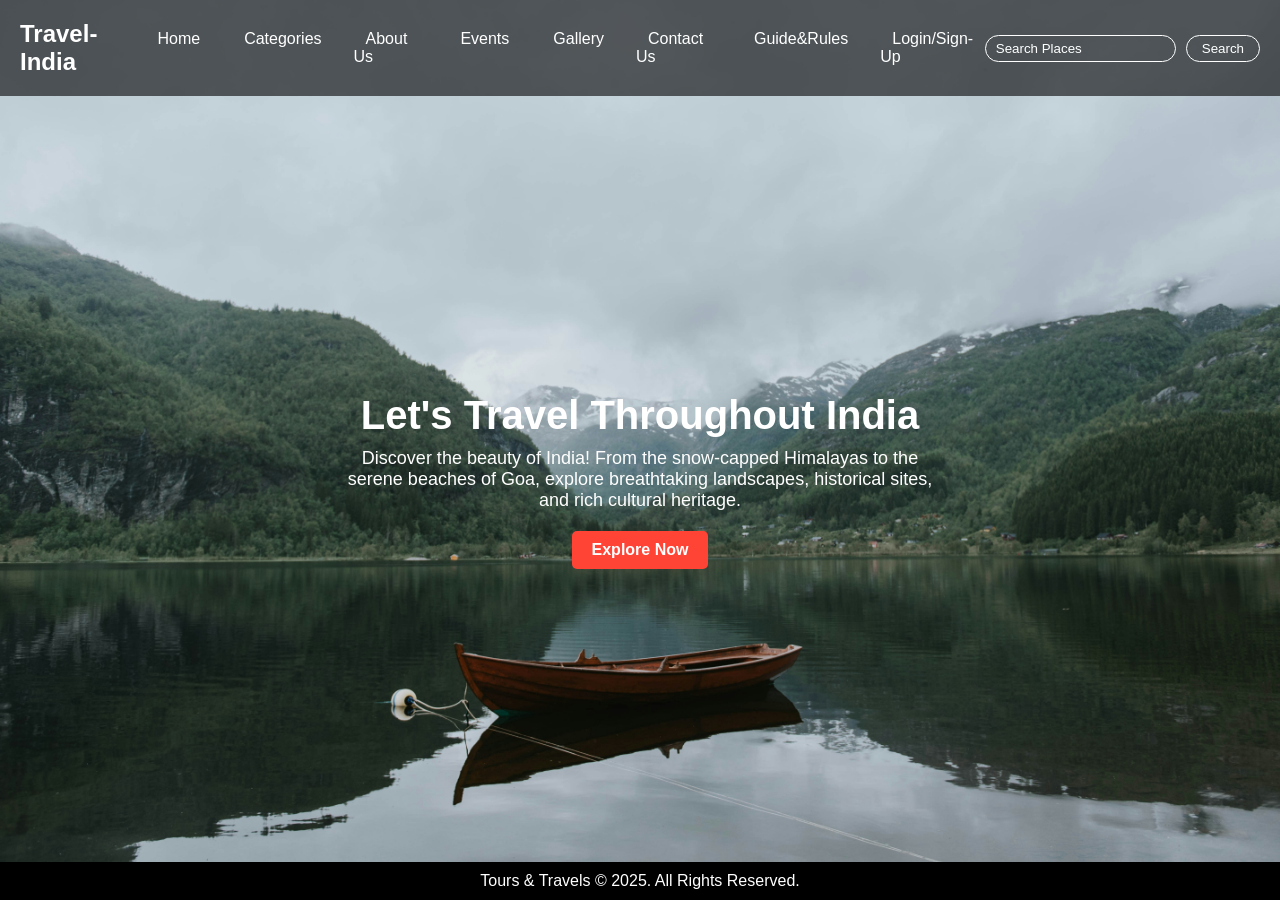
<file: index.html>
<!DOCTYPE html>
<html lang="en">

<head>
    <meta charset="UTF-8">
    <meta name="viewport" content="width=device-width, initial-scale=1.0">
    <title>Travel India</title>
    <link rel="stylesheet" href="CSS/style.css">
</head>

<body>
    <div class="hero">
        <header class="header">
            <nav>
                <h2 class="logo">Travel-India</h2>
                <ul>
                    <li><a href="index.html">Home</a></li>
                    <li><a href="cat.html">Categories</a></li>
                    <li><a href="about.html">About Us</a></li>
                    <li><a href="event.html">Events</a></li>
                    <li><a href="gallery.html">Gallery</a></li>
                    <li><a href="contact.html">Contact Us</a></li>
                    <li><a href="guide.html">Guide&Rules</a></li>
                    <li><a href="login.html">Login/Sign-Up</a></li>
                </ul>
                <form class="search-bar">
                    <input type="text" placeholder="Search Places">
                    <button type="submit">Search</button>
                </form>
            </nav>
        </header>

        <div class="body">
            <h1>Let's Travel Throughout India</h1>
            <p>
                Discover the beauty of India! From the snow-capped Himalayas to the serene beaches of Goa,
                explore breathtaking landscapes, historical sites, and rich cultural heritage.
            </p>
            <a href="cat.html" class="btn">Explore Now</a>
        </div>

        <footer class="footer">
            Tours & Travels &copy; 2025. All Rights Reserved.
        </footer>
    </div>
</body>

</html>
</file>
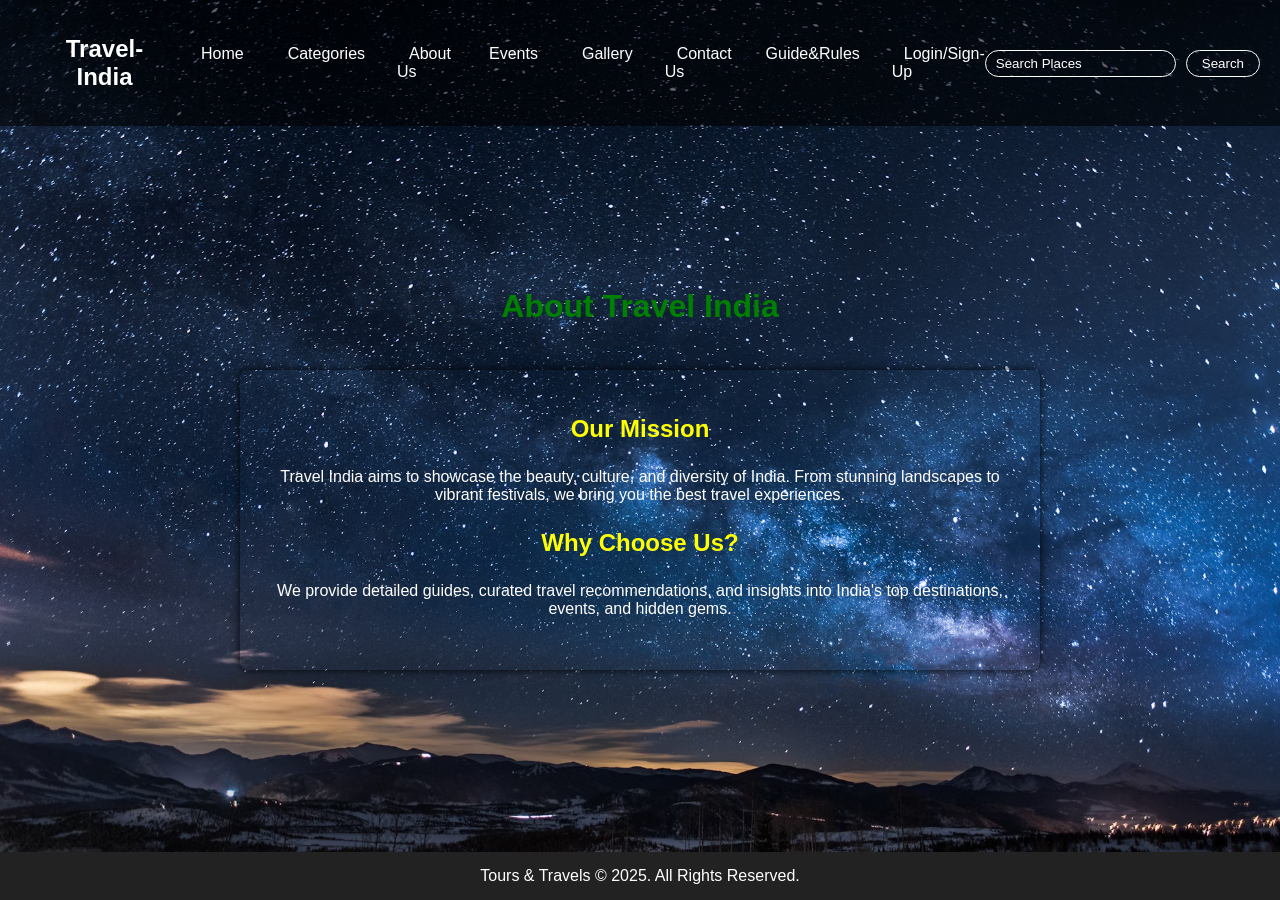
<file: about.html>
<!DOCTYPE html>
<html lang="en">

<head>
    <meta charset="UTF-8">
    <meta name="viewport" content="width=device-width, initial-scale=1.0">
    <title>About Travel-India</title>
    <link rel="stylesheet" href="CSS/about.css">
</head>

<body>
    <div class="hero">
        <header class="header">
            <nav>
                <h2 class="logo">Travel-India</h2>
                <ul>
                    <li><a href="index.html">Home</a></li>
                    <li><a href="cat.html">Categories</a></li>
                    <li><a href="about.html">About Us</a></li>
                    <li><a href="event.html">Events</a></li>
                    <li><a href="gallery.html">Gallery</a></li>
                    <li><a href="contact.html">Contact Us</a></li>
                    <li><a href="guide.html">Guide&Rules</a></li>
                    <li><a href="login.html">Login/Sign-Up</a></li>
                </ul>
                <form class="search-bar">
                    <input type="text" placeholder="Search Places">
                    <button type="submit">Search</button>
                </form>
            </nav>
        </header>

        <div class="body">
            <header>
                <h1>About Travel India</h1>
            </header>
            <section class="about-content">
                <h2>Our Mission</h2>
                <p>Travel India aims to showcase the beauty, culture, and diversity of India. From stunning landscapes to vibrant festivals, we bring you the best travel experiences.</p>
                
                <h2>Why Choose Us?</h2>
                <p>We provide detailed guides, curated travel recommendations, and insights into India's top destinations, events, and hidden gems.</p>
            </section>
        </div>

        <footer class="footer">
            Tours & Travels &copy; 2025. All Rights Reserved.
        </footer>
    </div>
</body>

</html>
</file>
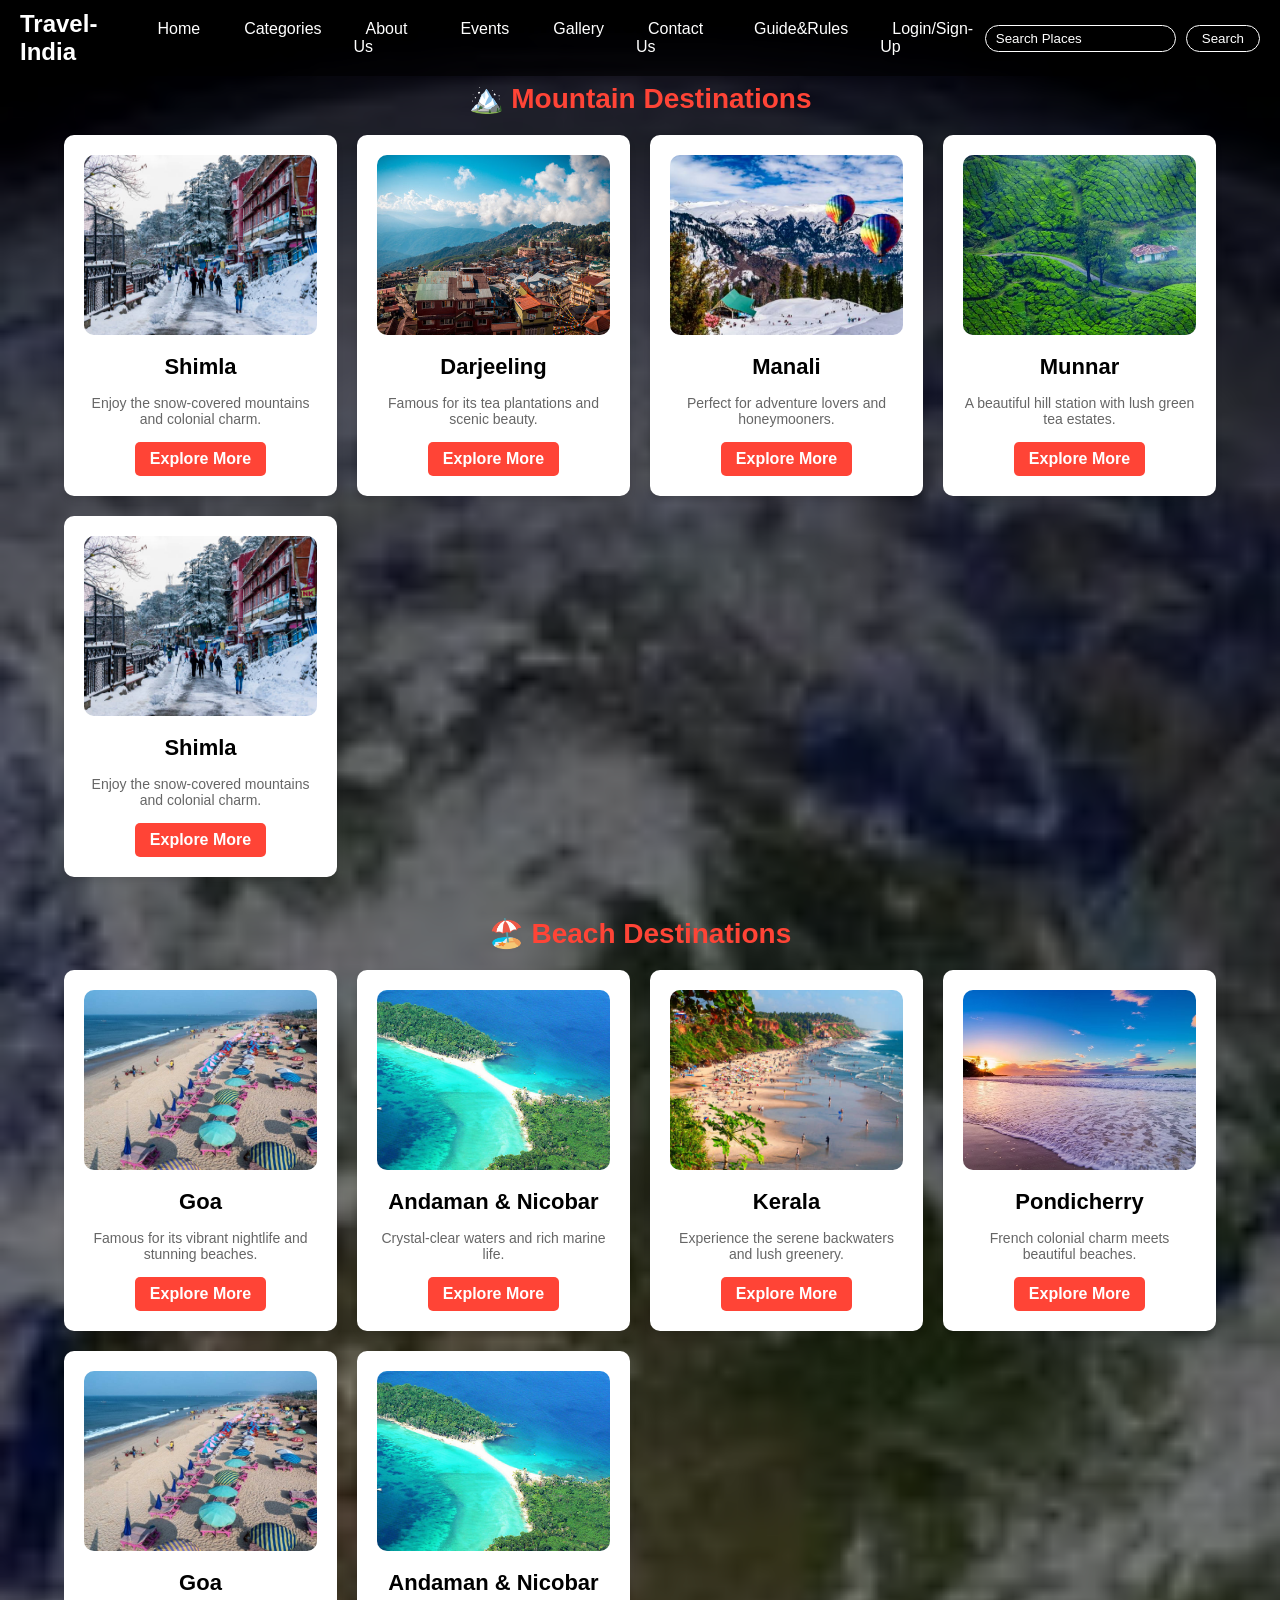
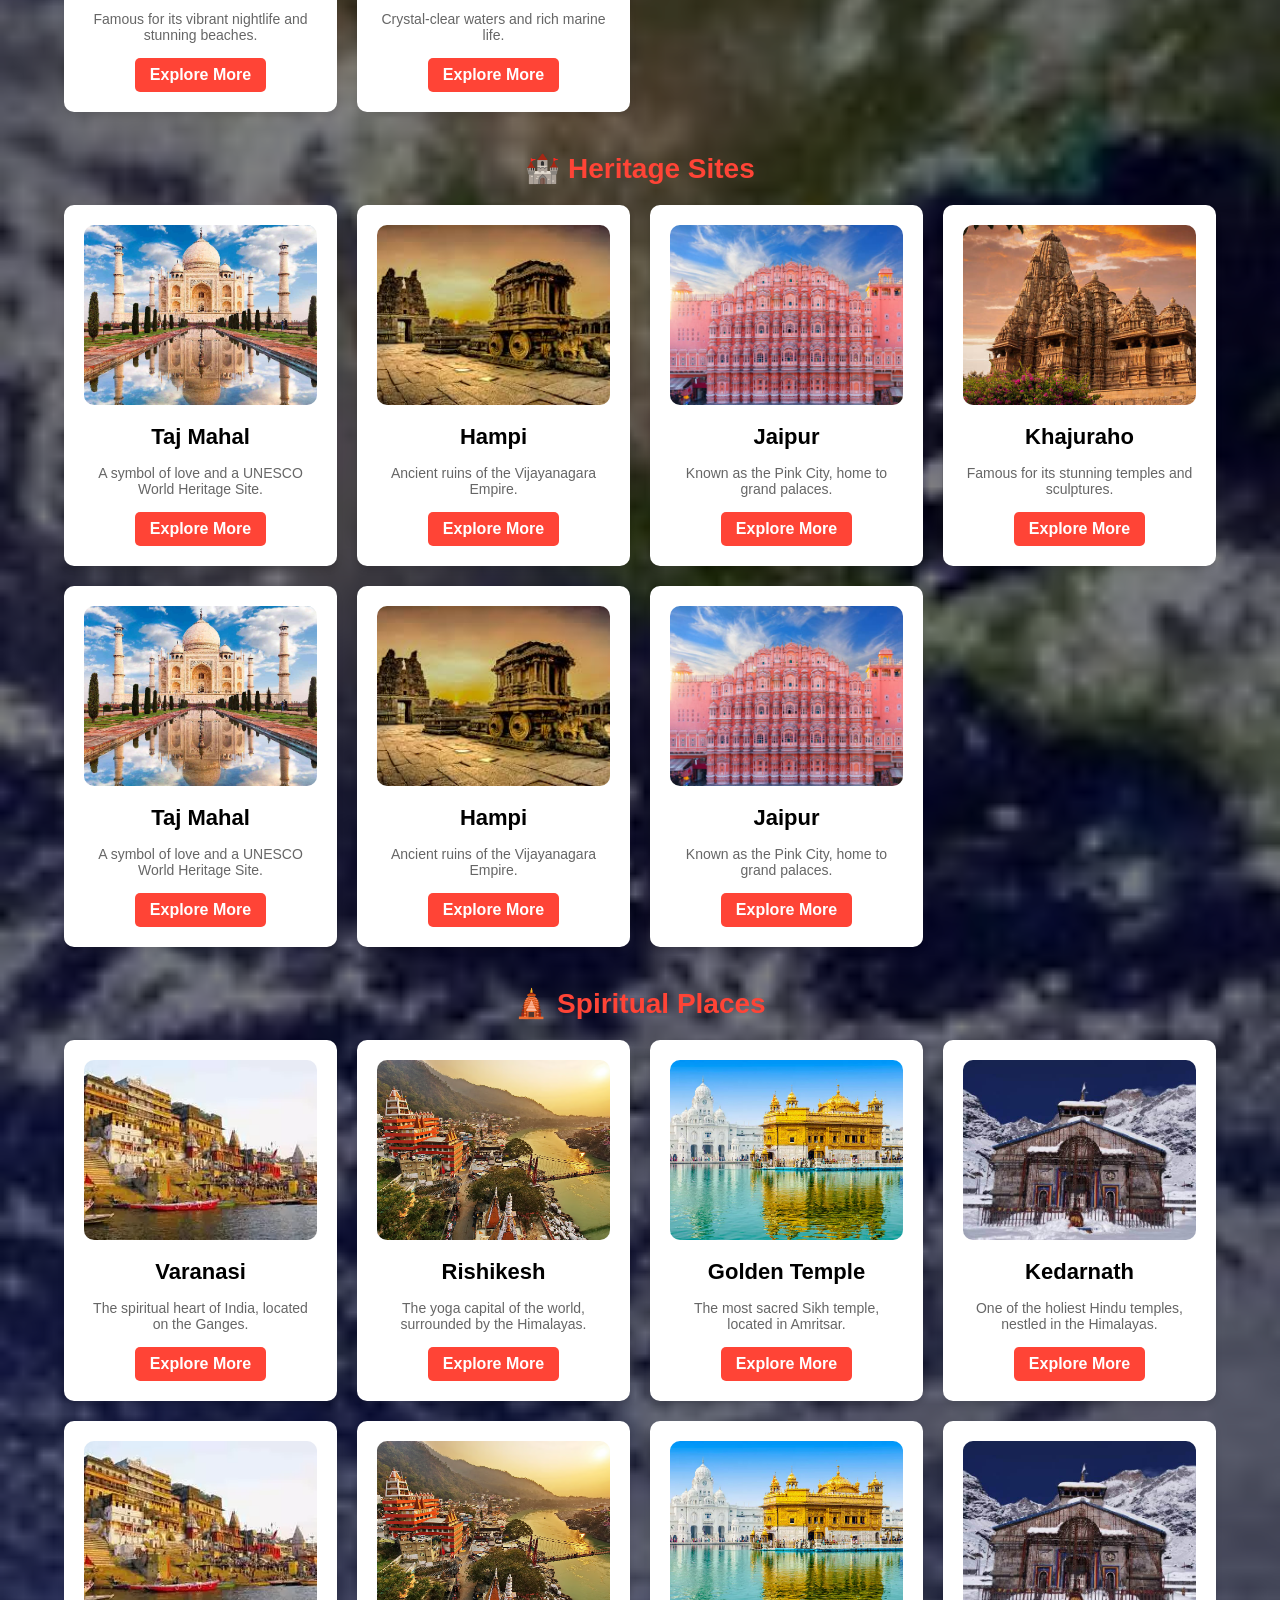
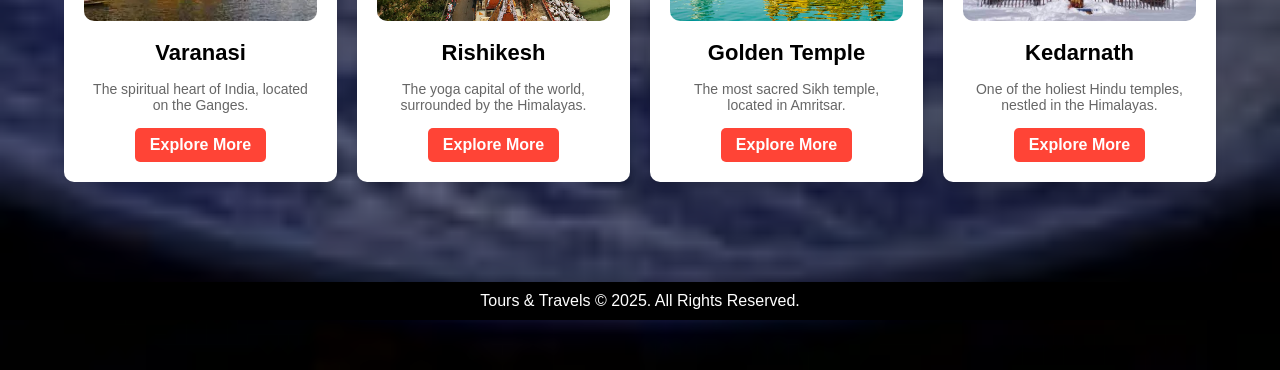
<file: cat.html>
<!DOCTYPE html>
<html lang="en">

<head>
    <meta charset="UTF-8">
    <meta name="viewport" content="width=device-width, initial-scale=1.0">
    <title>Travel India - Categories</title>
    <link rel="stylesheet" href="CSS/cat.css">
</head>

<body>
    <div class="hero">
        <header class="header">
            <nav>
                <h2 class="logo">Travel-India</h2>
                <ul>
                    <li><a href="index.html">Home</a></li>
                    <li><a href="cat.html">Categories</a></li>
                    <li><a href="about.html">About Us</a></li>
                    <li><a href="event.html">Events</a></li>
                    <li><a href="gallery.html">Gallery</a></li>
                    <li><a href="contact.html">Contact Us</a></li>
                    <li><a href="guide.html">Guide&Rules</a></li>
                    <li><a href="login.html">Login/Sign-Up</a></li>
                </ul>
                <form class="search-bar">
                    <input type="text" placeholder="Search Places">
                    <button type="submit">Search</button>
                </form>
            </nav>
        </header>

        <div class="body">
            <section class="categories">
                <h1>Explore Travel Categories in India</h1>

                <!-- Mountain Destinations -->
                <h2 class="category-title">🏔️ Mountain Destinations</h2>
                <div class="grid-container">
                    <div class="category">
                        <img src="/all/shimla.jpg" alt="Shimla">
                        <h3>Shimla</h3>
                        <p>Enjoy the snow-covered mountains and colonial charm.</p>
                        <a href="contact.html">Explore More</a>
                    </div>
                    <div class="category">
                        <img src="/all/darjeeling.jpg" alt="Darjeeling">
                        <h3>Darjeeling</h3>
                        <p>Famous for its tea plantations and scenic beauty.</p>
                        <a href="contact.html">Explore More</a>
                    </div>
                    <div class="category">
                        <img src="/all/manali.jpg" alt="Manali">
                        <h3>Manali</h3>
                        <p>Perfect for adventure lovers and honeymooners.</p>
                        <a href="contact.html">Explore More</a>
                    </div>
                    <div class="category">
                        <img src="/all/munnar.jpg" alt="Munnar">
                        <h3>Munnar</h3>
                        <p>A beautiful hill station with lush green tea estates.</p>
                        <a href="contact.html">Explore More</a>
                    </div>
              
                    <div class="category">
                        <img src="/all/shimla.jpg" alt="Shimla">
                        <h3>Shimla</h3>
                        <p>Enjoy the snow-covered mountains and colonial charm.</p>
                        <a href="contact.html">Explore More</a>
                    </div>
                </div>
                <!-- Beach Destinations -->
                <h2 class="category-title">🏖️ Beach Destinations</h2>
                <div class="grid-container">
                    <div class="category">
                        <img src="/all/goa.jpg" alt="Goa">
                        <h3>Goa</h3>
                        <p>Famous for its vibrant nightlife and stunning beaches.</p>
                        <a href="contact.html">Explore More</a>
                    </div>
                    <div class="category">
                        <img src="/all/andaman.jpg" alt="Andaman">
                        <h3>Andaman & Nicobar</h3>
                        <p>Crystal-clear waters and rich marine life.</p>
                        <a href="contact.html">Explore More</a>
                    </div>
                    <div class="category">
                        <img src="/all/kerala.jpg" alt="Kerala">
                        <h3>Kerala</h3>
                        <p>Experience the serene backwaters and lush greenery.</p>
                        <a href="contact.html">Explore More</a>
                    </div>
                    <div class="category">
                        <img src="/all/pondicherry.jpg" alt="Pondicherry">
                        <h3>Pondicherry</h3>
                        <p>French colonial charm meets beautiful beaches.</p>
                        <a href="contact.html">Explore More</a>
                    </div>
                    <div class="category">
                        <img src="/all/goa.jpg" alt="Goa">
                        <h3>Goa</h3>
                        <p>Famous for its vibrant nightlife and stunning beaches.</p>
                        <a href="contact.html">Explore More</a>
                    </div>
                    <div class="category">
                        <img src="/all/andaman.jpg" alt="Andaman">
                        <h3>Andaman & Nicobar</h3>
                        <p>Crystal-clear waters and rich marine life.</p>
                        <a href="contact.html">Explore More</a>
                    </div>
                </div>

                <!-- Heritage Sites -->
                <h2 class="category-title">🏰 Heritage Sites</h2>
                <div class="grid-container">
                    <div class="category">
                        <img src="/all/taj-mahal.jpg" alt="Taj Mahal">
                        <h3>Taj Mahal</h3>
                        <p>A symbol of love and a UNESCO World Heritage Site.</p>
                        <a href="contact.html">Explore More</a>
                    </div>
                    <div class="category">
                        <img src="/all/hampi.jpg" alt="Hampi">
                        <h3>Hampi</h3>
                        <p>Ancient ruins of the Vijayanagara Empire.</p>
                        <a href="contact.html">Explore More</a>
                    </div>
                    <div class="category">
                        <img src="/all/jaipur.jpg" alt="Jaipur">
                        <h3>Jaipur</h3>
                        <p>Known as the Pink City, home to grand palaces.</p>
                        <a href="contact.html">Explore More</a>
                    </div>
                    <div class="category">
                        <img src="/all/khajuraho.jpg" alt="Khajuraho">
                        <h3>Khajuraho</h3>
                        <p>Famous for its stunning temples and sculptures.</p>
                        <a href="contact.html">Explore More</a>
                    </div>
                    <div class="category">
                        <img src="/all/taj-mahal.jpg" alt="Taj Mahal">
                        <h3>Taj Mahal</h3>
                        <p>A symbol of love and a UNESCO World Heritage Site.</p>
                        <a href="contact.html">Explore More</a>
                    </div>
                    <div class="category">
                        <img src="/all/hampi.jpg" alt="Hampi">
                        <h3>Hampi</h3>
                        <p>Ancient ruins of the Vijayanagara Empire.</p>
                        <a href="contact.html">Explore More</a>
                    </div>
                    <div class="category">
                        <img src="/all/jaipur.jpg" alt="Jaipur">
                        <h3>Jaipur</h3>
                        <p>Known as the Pink City, home to grand palaces.</p>
                        <a href="contact.html">Explore More</a>
                    </div>
                </div>

                <!-- Spiritual Places -->
                <h2 class="category-title">🛕 Spiritual Places</h2>
                <div class="grid-container">
                    <div class="category">
                        <img src="/all/varanasi.jpg" alt="Varanasi">
                        <h3>Varanasi</h3>
                        <p>The spiritual heart of India, located on the Ganges.</p>
                        <a href="contact.html">Explore More</a>
                    </div>
                    <div class="category">
                        <img src="/all/rishikesh.jpg" alt="Rishikesh">
                        <h3>Rishikesh</h3>
                        <p>The yoga capital of the world, surrounded by the Himalayas.</p>
                        <a href="contact.html">Explore More</a>
                    </div>
                    <div class="category">
                        <img src="/all/golden-temple.jpg" alt="Golden Temple">
                        <h3>Golden Temple</h3>
                        <p>The most sacred Sikh temple, located in Amritsar.</p>
                        <a href="contact.html">Explore More</a>
                    </div>
                    <div class="category">
                        <img src="/all/kedarnath.jpg" alt="Kedarnath">
                        <h3>Kedarnath</h3>
                        <p>One of the holiest Hindu temples, nestled in the Himalayas.</p>
                        <a href="contact.html">Explore More</a>
                    </div>
                    <div class="category">
                        <img src="/all/varanasi.jpg" alt="Varanasi">
                        <h3>Varanasi</h3>
                        <p>The spiritual heart of India, located on the Ganges.</p>
                        <a href="contact.html">Explore More</a>
                    </div>
                    <div class="category">
                        <img src="/all/rishikesh.jpg" alt="Rishikesh">
                        <h3>Rishikesh</h3>
                        <p>The yoga capital of the world, surrounded by the Himalayas.</p>
                        <a href="contact.html">Explore More</a>
                    </div>
                    <div class="category">
                        <img src="/all/golden-temple.jpg" alt="Golden Temple">
                        <h3>Golden Temple</h3>
                        <p>The most sacred Sikh temple, located in Amritsar.</p>
                        <a href="contact.html">Explore More</a>
                    </div>
                    <div class="category">
                        <img src="/all/kedarnath.jpg" alt="Kedarnath">
                        <h3>Kedarnath</h3>
                        <p>One of the holiest Hindu temples, nestled in the Himalayas.</p>
                        <a href="contact.html">Explore More</a>
                    </div>
                </div>
            </section>
        </div>
        <footer class="footer">
            Tours & Travels &copy; 2025. All Rights Reserved.
        </footer>
    </div>
</body>

</html>
</file>
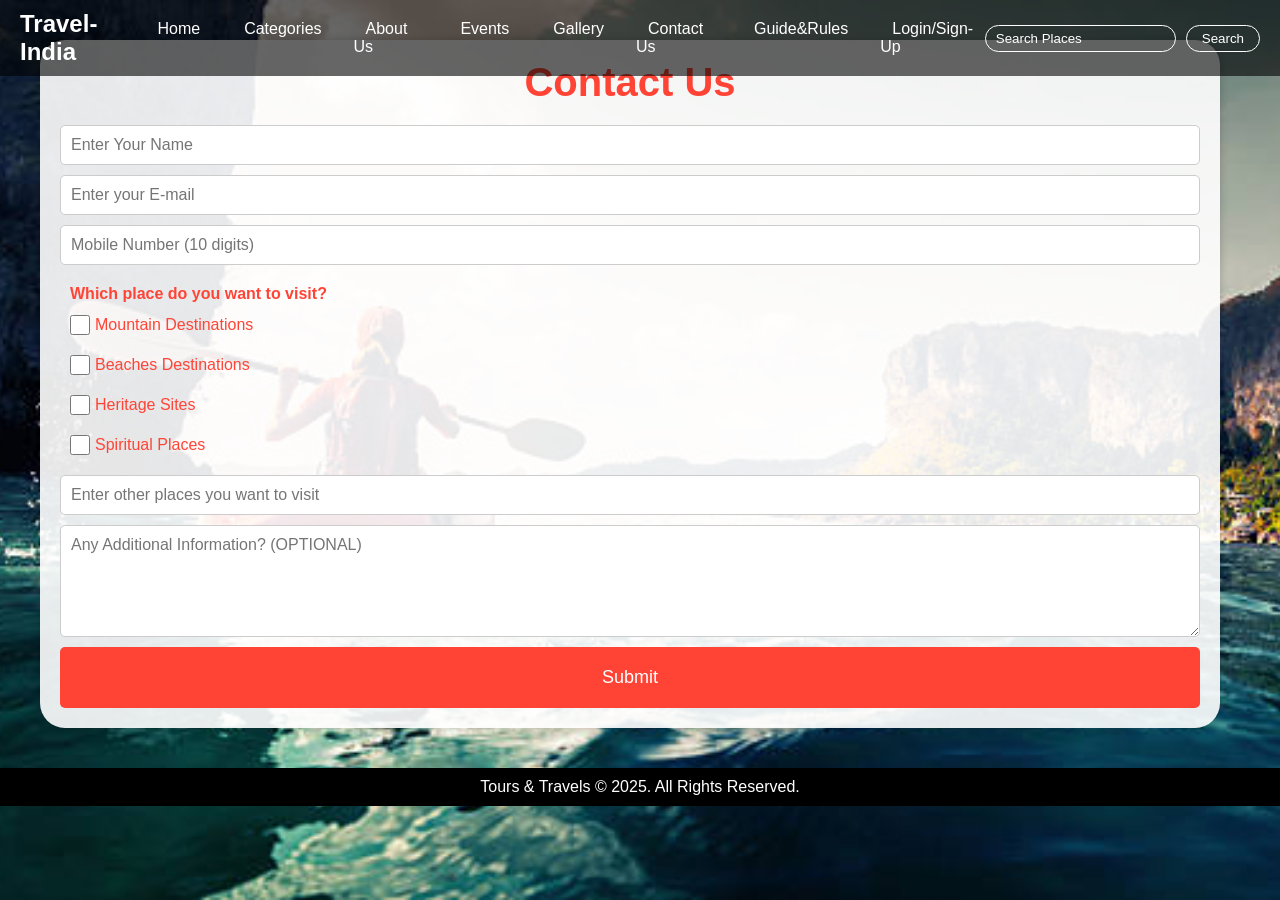
<file: contact.html>
<!DOCTYPE html>
<html lang="en">

<head>
    <meta charset="UTF-8">
    <meta name="viewport" content="width=device-width, initial-scale=1.0">
    <title>Contact-US</title>
    <link rel="stylesheet" href="CSS/contact.css">
</head>

<body>
    <div class="hero">
        <header class="header">
            <nav>
                <h2 class="logo">Travel-India</h2>
                <ul>
                    <li><a href="index.html">Home</a></li>
                    <li><a href="cat.html">Categories</a></li>
                    <li><a href="about.html">About Us</a></li>
                    <li><a href="event.html">Events</a></li>
                    <li><a href="gallery.html">Gallery</a></li>
                    <li><a href="contact.html">Contact Us</a></li>
                    <li><a href="guide.html">Guide&Rules</a></li>
                    <li><a href="login.html">Login/Sign-Up</a></li>
                </ul>
                <form class="search-bar">
                    <input type="text" placeholder="Search Places">
                    <button type="submit">Search</button>
                </form>
            </nav>
        </header>

        <div class="body">
            <div class="main">
                <div class="pri">
                    <h2>Contact Us</h2>
                    <form action="" method="post">
                        <input type="text" name="name" placeholder="Enter Your Name" required>
                        
                        <input type="email" name="email" placeholder="Enter your E-mail" required>
                        
                        <input type="tel" name="mobile" placeholder="Mobile Number (10 digits)" pattern="[0-9]{10}" required>

                        <h4>Which place do you want to visit?</h4>

                        <div class="checkbox">
                            <div class="one">
                            <input type="checkbox" name="destination" value="mountain" id="one"><label>Mountain Destinations</label></div>
                            <div class="two">
                            <input type="checkbox" name="destination" value="beaches" id="two"><label>Beaches Destinations</label></div>
                            <div class="three">
                            <input type="checkbox" name="destination" value="heritage" id="three"><label>Heritage Sites</label></div>
                            <div class="four">
                            <input type="checkbox" name="destination" value="spiritual" id="four"><label>Spiritual Places</label></div>
                        </div>

                        <input type="text" name="custom_places" placeholder="Enter other places you want to visit" required>

                        <textarea name="additional_info" rows="5" placeholder="Any Additional Information? (OPTIONAL)"></textarea>
                        
                        <button type="submit">Submit</button>
                    </form>                    
                </div>
                <div class="sec">
                </div>
            </div>
        </div>

        <footer class="footer">
            Tours & Travels &copy; 2025. All Rights Reserved.
        </footer>
    </div>
</body>

</html>
</file>
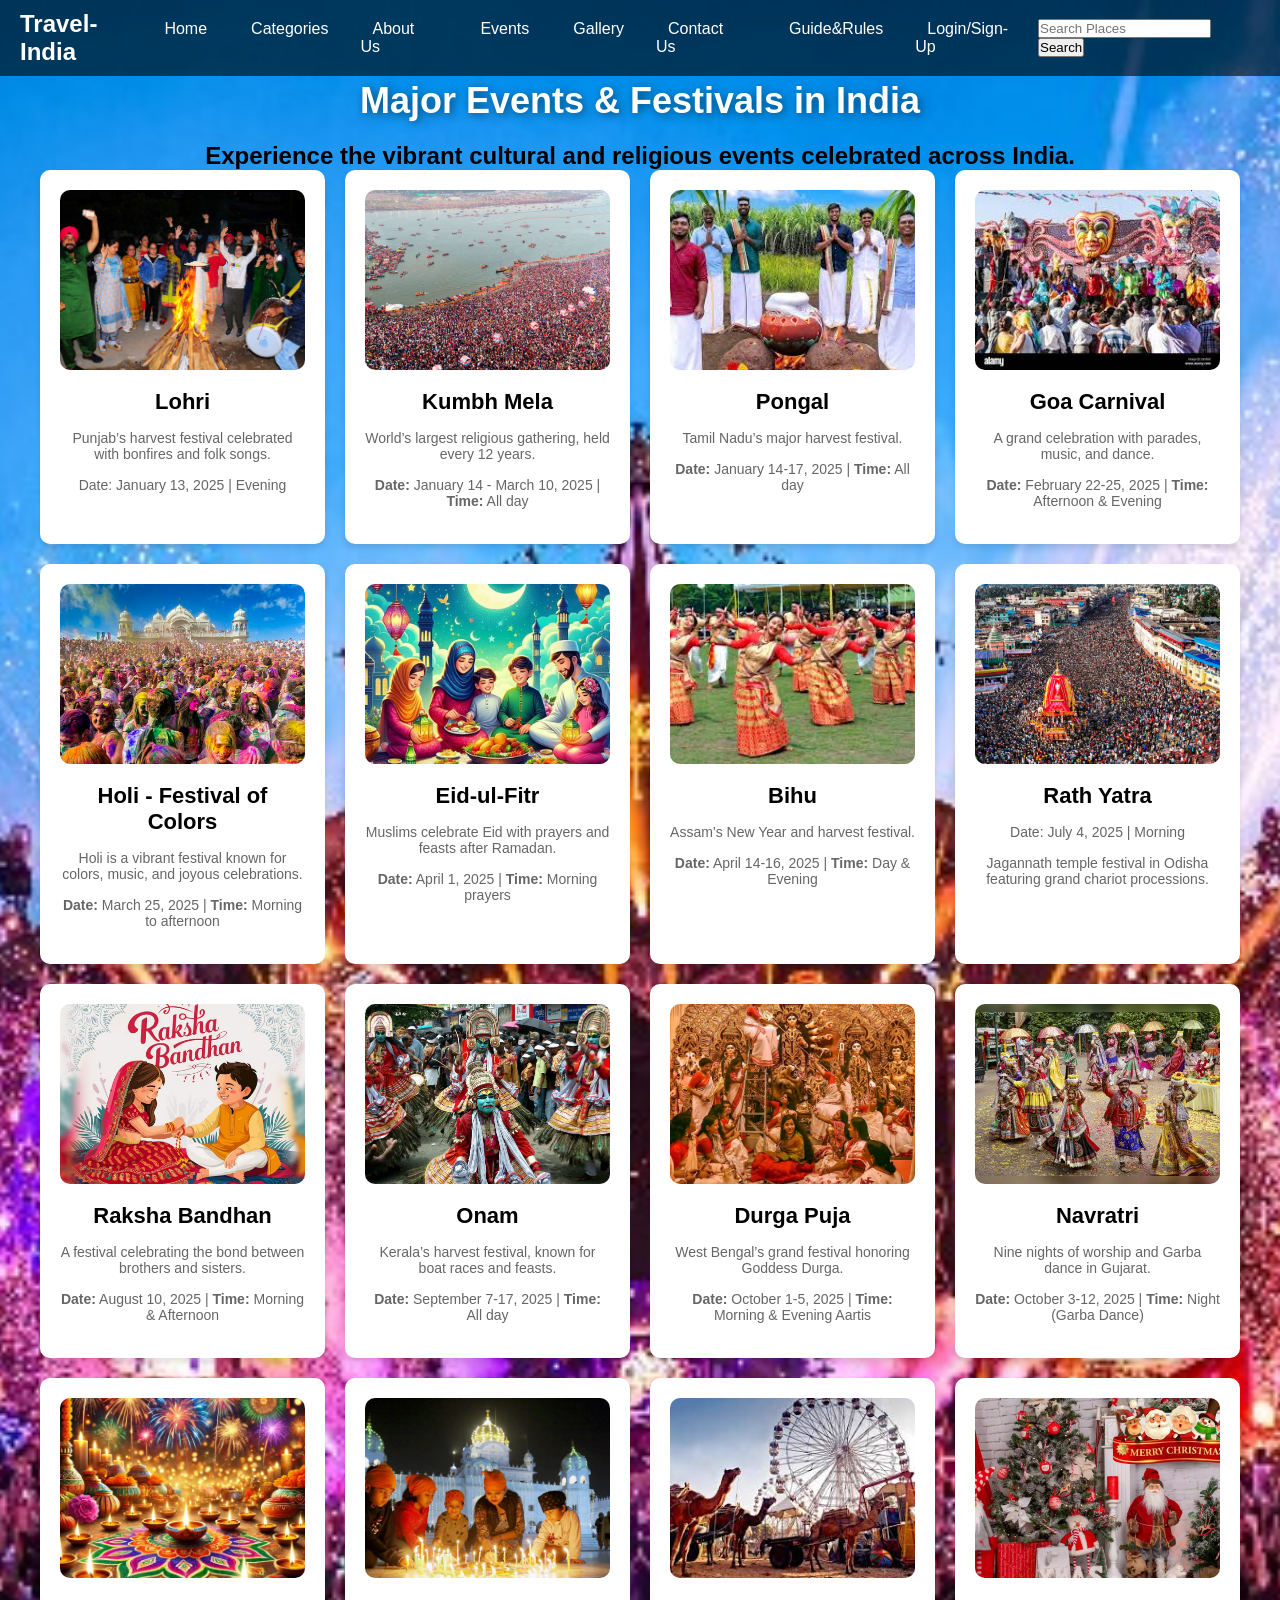
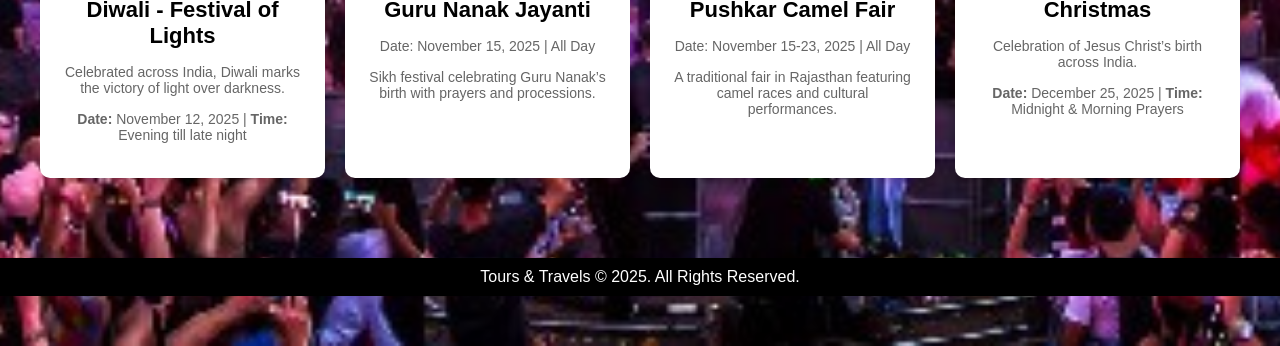
<file: event.html>
<!DOCTYPE html>
<html lang="en">

<head>
    <meta charset="UTF-8">
    <meta name="viewport" content="width=device-width, initial-scale=1.0">
    <title>Events</title>
    <link rel="stylesheet" href="CSS/events.css">
</head>

<body>
    <div class="hero">
        <header class="header">
            <nav>
                <h2 class="logo">Travel-India</h2>
                <ul>
                    <li><a href="index.html">Home</a></li>
                    <li><a href="cat.html">Categories</a></li>
                    <li><a href="about.html">About Us</a></li>
                    <li><a href="event.html">Events</a></li>
                    <li><a href="gallery.html">Gallery</a></li>
                    <li><a href="contact.html">Contact Us</a></li>
                    <li><a href="guide.html">Guide&Rules</a></li>
                    <li><a href="login.html">Login/Sign-Up</a></li>
                </ul>
                <form class="search-bar">
                    <input type="text" placeholder="Search Places">
                    <button type="submit">Search</button>
                </form>
            </nav>
        </header>

        <div class="body">
            <section class="events-section">
                <h1>Major Events & Festivals in India</h1>
                <h2>Experience the vibrant cultural and religious events celebrated across India.</h2>
                <div class="events-grid">

                    
                    <div class="event">
                        <img src="/all/FESTIVALS/lohri.jpg" height="300px" width="300px" alt="Lohri Festival">
                        <h3>Lohri</h3>
                        <p>Punjab’s harvest festival celebrated with bonfires and folk songs.</p>
                        <p> Date: January 13, 2025 |  Evening</p>
                    </div>

                    <div class="event">
                        <img src="/all/FESTIVALS/kumbh-mela.jpg" height="300px" width="300px" alt="Kumbh Mela">
                        <h3>Kumbh Mela</h3>
                        <p>World’s largest religious gathering, held every 12 years.</p>
                        <p><strong>Date:</strong> January 14 - March 10, 2025 | <strong>Time:</strong> All day</p>
                    </div>

                    <div class="event">
                        <img src="/all/FESTIVALS/pongal.jpg" height="300px" width="300px" alt="Pongal">
                        <h3>Pongal</h3>
                        <p>Tamil Nadu’s major harvest festival.</p>
                        <p><strong>Date:</strong> January 14-17, 2025 | <strong>Time:</strong> All day</p>
                    </div>

                    <div class="event">
                        <img src="/all/FESTIVALS/goa-carnival.jpg" height="300px" width="300px" alt="Goa Carnival">
                        <h3>Goa Carnival</h3>
                        <p>A grand celebration with parades, music, and dance.</p>
                        <p><strong>Date:</strong> February 22-25, 2025 | <strong>Time:</strong> Afternoon & Evening</p>
                    </div>

                    <div class="event">
                        <img src="/all/FESTIVALS/holi.jpg" height="300px" width="300px" alt="Holi Festival">
                        <h3>Holi - Festival of Colors</h3>
                        <p>Holi is a vibrant festival known for colors, music, and joyous celebrations.</p>
                        <p><strong>Date:</strong> March 25, 2025 | <strong>Time:</strong> Morning to afternoon</p>
                    </div>

                    <div class="event">
                        <img src="/all/FESTIVALS/eid.jpg" height="300px" width="300px" alt="Eid-ul-Fitr">
                        <h3>Eid-ul-Fitr</h3>
                        <p>Muslims celebrate Eid with prayers and feasts after Ramadan.</p>
                        <p><strong>Date:</strong> April 1, 2025 | <strong>Time:</strong> Morning prayers</p>
                    </div>

                    <div class="event">
                        <img src="/all/FESTIVALS/bihu.jpg" height="300px" width="300px" alt="Bihu">
                        <h3>Bihu</h3>
                        <p>Assam’s New Year and harvest festival.</p>
                        <p><strong>Date:</strong> April 14-16, 2025 | <strong>Time:</strong> Day & Evening</p>
                    </div>

                    <div class="event">
                        <img src="/all/FESTIVALS/rath-yatra.jpg" height="300px" width="300px" alt="Rath Yatra">
                        <h3>Rath Yatra</h3>
                        <p> Date: July 4, 2025 |  Morning</p>
                        <p>Jagannath temple festival in Odisha featuring grand chariot processions.</p>
                    </div>

                    <div class="event">
                        <img src="/all/FESTIVALS/raksha-bandhan.jpg" height="300px" width="300px" alt="Raksha Bandhan">
                        <h3>Raksha Bandhan</h3>
                        <p>A festival celebrating the bond between brothers and sisters.</p>
                        <p><strong>Date:</strong> August 10, 2025 | <strong>Time:</strong> Morning & Afternoon</p>
                    </div>

                    <div class="event">
                        <img src="/all/FESTIVALS/onam.jpg" height="300px" width="300px" alt="Onam Festival">
                        <h3>Onam</h3>
                        <p>Kerala’s harvest festival, known for boat races and feasts.</p>
                        <p><strong>Date:</strong> September 7-17, 2025 | <strong>Time:</strong> All day</p>
                    </div>

                    <div class="event">
                        <img src="/all/FESTIVALS/durga-puja.jpg" height="300px" width="300px" alt="Durga Puja">
                        <h3>Durga Puja</h3>
                        <p>West Bengal’s grand festival honoring Goddess Durga.</p>
                        <p><strong>Date:</strong> October 1-5, 2025 | <strong>Time:</strong> Morning & Evening Aartis
                        </p>
                    </div>

                    <div class="event">
                        <img src="/all/FESTIVALS/navratri.jpg" height="300px" width="300px" alt="Navratri">
                        <h3>Navratri</h3>
                        <p>Nine nights of worship and Garba dance in Gujarat.</p>
                        <p><strong>Date:</strong> October 3-12, 2025 | <strong>Time:</strong> Night (Garba Dance)</p>
                    </div>

                    <div class="event">
                        <img src="/all/FESTIVALS/diwali.png" height="300px" width="300px" alt="Diwali Festival">
                        <h3>Diwali - Festival of Lights</h3>
                        <p>Celebrated across India, Diwali marks the victory of light over darkness.</p>
                        <p><strong>Date:</strong> November 12, 2025 | <strong>Time:</strong> Evening till late night</p>
                    </div>

                    <div class="event">
                        <img src="/all/FESTIVALS/guru-purab.jpg" height="300px" width="300px" alt="Guru Nanak Jayanti">
                        <h3>Guru Nanak Jayanti</h3>
                        <p> Date: November 15, 2025 |  All Day</p>
                        <p>Sikh festival celebrating Guru Nanak’s birth with prayers and processions.</p>
                    </div>

                    <div class="event">
                        <img src="/all/FESTIVALS/pushkar.jpg" height="300px" width="300px" alt="Pushkar Fair">
                        <h3>Pushkar Camel Fair</h3>
                        <p> Date: November 15-23, 2025 |  All Day</p>
                        <p>A traditional fair in Rajasthan featuring camel races and cultural performances.</p>
                    </div>

                    <div class="event">
                        <img src="/all/FESTIVALS/christmas.jpg" height="300px" width="300px" alt="Christmas">
                        <h3>Christmas</h3>
                        <p>Celebration of Jesus Christ’s birth across India.</p>
                        <p><strong>Date:</strong> December 25, 2025 | <strong>Time:</strong> Midnight & Morning Prayers
                        </p>
                    </div>

                </div>
            </section>
        </div>

        <footer class="footer">
            Tours & Travels &copy; 2025. All Rights Reserved.
        </footer>
    </div>
</body>

</html>
</file>
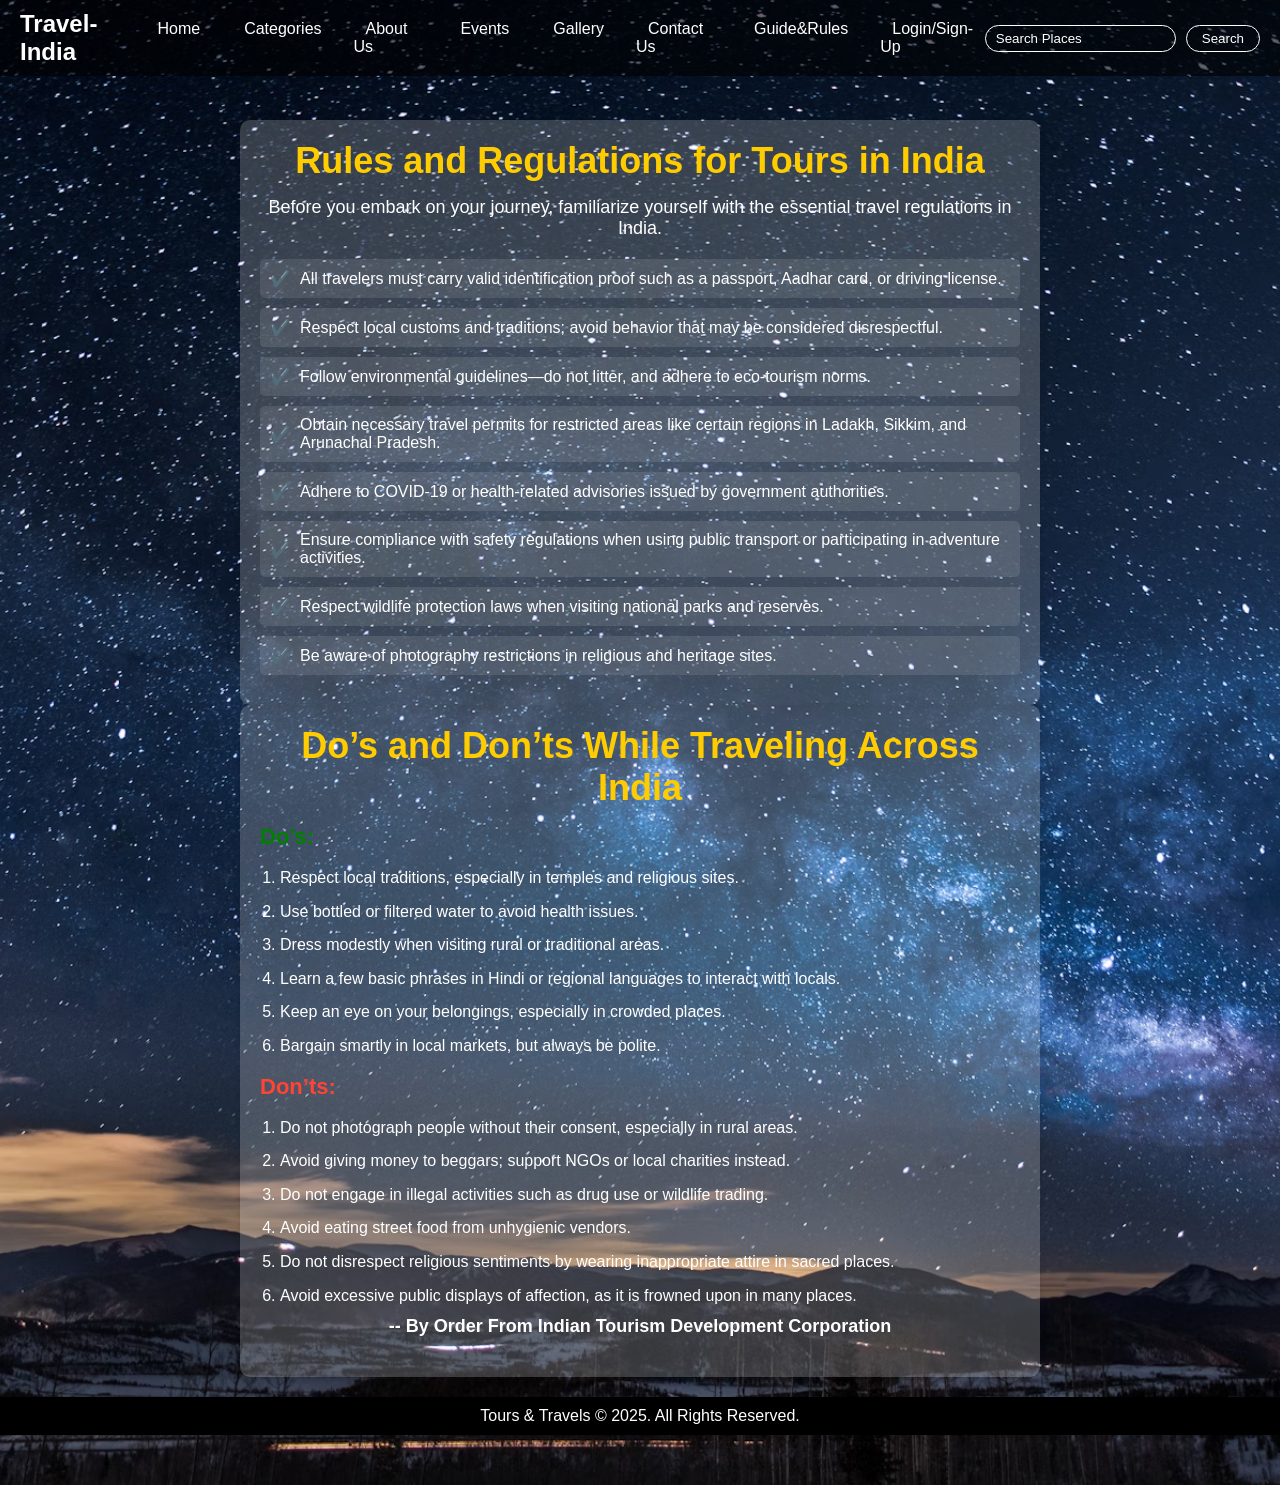
<file: guide.html>
<!DOCTYPE html>
<html lang="en">

<head>
    <meta charset="UTF-8">
    <meta name="viewport" content="width=device-width, initial-scale=1.0">
    <title>Travel India - Guide</title>
    <link rel="stylesheet" href="CSS/guide.css">
</head>

<body>
    <div class="hero">
        <header class="header">
            <nav>
                <h2 class="logo">Travel-India</h2>
                <ul>
                    <li><a href="index.html">Home</a></li>
                    <li><a href="cat.html">Categories</a></li>
                    <li><a href="about.html">About Us</a></li>
                    <li><a href="event.html">Events</a></li>
                    <li><a href="gallery.html">Gallery</a></li>
                    <li><a href="contact.html">Contact Us</a></li>
                    <li><a href="guide.html">Guide&Rules</a></li>
                    <li><a href="login.html">Login/Sign-Up</a></li>
                </ul>
                <form class="search-bar">
                    <input type="text" placeholder="Search Places">
                    <button type="submit">Search</button>
                </form>
            </nav>
        </header>

        <div class="body">
            <section class="guide-section">
                <h1>Rules and Regulations for Tours in India</h1>
                <p>Before you embark on your journey, familiarize yourself with the essential travel regulations in India.</p>

                <div class="rules-container">
                    <ul>
                        <li>All travelers must carry valid identification proof such as a passport, Aadhar card, or driving license.</li>
                        <li>Respect local customs and traditions; avoid behavior that may be considered disrespectful.</li>
                        <li>Follow environmental guidelines—do not litter, and adhere to eco-tourism norms.</li>
                        <li>Obtain necessary travel permits for restricted areas like certain regions in Ladakh, Sikkim, and Arunachal Pradesh.</li>
                        <li>Adhere to COVID-19 or health-related advisories issued by government authorities.</li>
                        <li>Ensure compliance with safety regulations when using public transport or participating in adventure activities.</li>
                        <li>Respect wildlife protection laws when visiting national parks and reserves.</li>
                        <li>Be aware of photography restrictions in religious and heritage sites.</li>
                    </ul>
                </div>
            </section>

            <section class="guide-section">
                <h1>Do’s and Don’ts While Traveling Across India</h1>
                <div class="rules-container">
                    <h2 style="color: green; text-align: left;">Do’s:</h2>
                    <ol>
                        <li>Respect local traditions, especially in temples and religious sites.</li>
                        <li>Use bottled or filtered water to avoid health issues.</li>
                        <li>Dress modestly when visiting rural or traditional areas.</li>
                        <li>Learn a few basic phrases in Hindi or regional languages to interact with locals.</li>
                        <li>Keep an eye on your belongings, especially in crowded places.</li>
                        <li>Bargain smartly in local markets, but always be polite.</li>
                    </ol>
                    <h2 style="text-align: left;">Don’ts:</h2>
                    <ol>
                        <li>Do not photograph people without their consent, especially in rural areas.</li>
                        <li>Avoid giving money to beggars; support NGOs or local charities instead.</li>
                        <li>Do not engage in illegal activities such as drug use or wildlife trading.</li>
                        <li>Avoid eating street food from unhygienic vendors.</li>
                        <li>Do not disrespect religious sentiments by wearing inappropriate attire in sacred places.</li>
                        <li>Avoid excessive public displays of affection, as it is frowned upon in many places.</li>
                    </ol>
                </div>
                <p><strong>-- By Order From Indian Tourism Development Corporation</strong></p>
            </section>
        </div>

        <footer class="footer">
            Tours & Travels &copy; 2025. All Rights Reserved.
        </footer>
    </div>
</body>
</html>
</file>
<file: CSS/style.css>
* {
    margin: 0;
    padding: 0;
    box-sizing: border-box;
    font-family: Arial, sans-serif;
}

.hero {
    height: 100vh;
    width: 100%;
    display: flex;
    flex-direction: column;
    background: url("/all/back.jpg") no-repeat center center/cover;
}

/* Header Section */
.header {
    width: 100%;
    padding: 20px 20px;
    background: rgba(0, 0, 0, 0.6);
    display: flex;
    align-items: center;
    justify-content: space-between;
    position: fixed;
    top: 0;
    left: 0;
    z-index: 1000;
}

.logo {
    color: white;
    font-size: 24px;
    font-weight: bold;
}
.logo:hover{
    cursor: no-drop;
}

nav {
    display: flex;
    align-items: center;
    width: 100%;
    justify-content: space-between;
}

nav ul {
    list-style: none;
    display: flex;
    gap: 20px;
}

nav ul li a {
    text-decoration: none;
    color: white;
    padding: 8px 12px;
    border-radius: 5px;
    transition: 0.3s;
}

nav ul li a:hover {
    background: #ff4436;
}

/* Search Bar */
.search-bar {
    display: flex;
    gap: 10px;
}

.search-bar input {
    padding: 5px 10px;
    border-radius: 20px;
    border: 1px solid white;
    background: transparent;
    color: white;
}

.search-bar input::placeholder {
    color: white;
}

.search-bar button {
    padding: 5px 15px;
    border-radius: 20px;
    border: 1px solid white;
    background: transparent;
    color: white;
    cursor: pointer;
    transition: 0.3s;
}

.search-bar button:hover {
    background: #ff4436;
}

/* Footer Section */
.footer {
    text-align: center;
    background: black;
    color: white;
    padding: 10px;
    position: relative;
    bottom: 0;
    width: 100%;
}

/* Body Section */
.body {
    flex: 1;
    display: flex;
    flex-direction: column;
    justify-content: center;
    align-items: center;
    text-align: center;
    color: white;
    padding: 20px;
    margin-top: 100px;
}

.body h1 {
    font-size: 40px;
    margin-bottom: 10px;
}

.body p {
    font-size: 18px;
    max-width: 600px;
    margin-bottom: 20px;
}

.btn {
    display: inline-block;
    padding: 10px 20px;
    background: #ff4436;
    color: white;
    text-decoration: none;
    font-weight: bold;
    border-radius: 5px;
    transition: 0.3s;
}

.btn:hover {
    background: #d63126;
}
</file>
<file: CSS/about.css>
* {
    margin: 0;
    padding: 0;
    box-sizing: border-box;
    font-family: Arial, sans-serif;
}

.hero {
    height: 100vh;
    width: 100%;
    display: flex;
    flex-direction: column;
    background: url("/all/travel-categories.jpeg") no-repeat center center/cover; 
}

/* Header Section */
.header {
    width: 100%;
    padding: 10px 20px;
    background: rgba(0, 0, 0, 0.6);
    display: flex;
    align-items: center;
    justify-content: space-between;
    position: fixed;
    top: 0;
    left: 0;
    z-index: 1000;
}

.logo {
    color: white;
    font-size: 24px;
    font-weight: bold;
}
.logo:hover{
    cursor: no-drop;
}

nav {
    display: flex;
    align-items: center;
    width: 100%;
    justify-content: space-between;
}

nav ul {
    list-style: none;
    display: flex;
    gap: 20px;
}

nav ul li a {
    text-decoration: none;
    color: white;
    padding: 8px 12px;
    border-radius: 5px;
    transition: 0.3s;
}

nav ul li a:hover {
    background: #ff4436;
}

/* Search Bar */
.search-bar {
    display: flex;
    gap: 10px;
}

.search-bar input {
    padding: 5px 10px;
    border-radius: 20px;
    border: 1px solid white;
    background: transparent;
    color: white;
}

.search-bar input::placeholder {
    color: white;
}

.search-bar button {
    padding: 5px 15px;
    border-radius: 20px;
    border: 1px solid white;
    background: transparent;
    color: white;
    cursor: pointer;
    transition: 0.3s;
}

.search-bar button:hover {
    background: #ff4436;
}

/* Footer Section */
.footer {
    text-align: center;
    background: black;
    color: white;
    padding: 10px;
    position: relative;
    bottom: 0;
    width: 100%;
}

/* Body Section */
.body {
    flex: 1;
    display: flex;
    flex-direction: column;
    justify-content: center;
    align-items: center;
    text-align: center;
    color: white;
    padding: 20px;
    margin-top: 100px;
}

.about-content {
    min-height: 300px;
    max-width: 800px;
    margin: 20px auto;
    padding: 20px;
    background: transparent;
    box-shadow: 0 0 10px rgba(0, 0, 0, 0.9);
    border-radius: 8px;
}

h1{
    text-align: center;
    padding: 25px;
    color: green;   
}
h2{
    text-align: center;
    padding: 25px;
    color: yellow;
}

.footer {
    text-align: center;
    padding: 15px;
    background-color: #222;
    color: white;
    position: relative;
    bottom: 0;
    width: 100%;
}
</file>
<file: CSS/cat.css>
* {
    margin: 0;
    padding: 0;
    box-sizing: border-box;
    font-family: Arial, sans-serif;
}

/* Ensure the entire body is covered */
.hero {
    background: url('/all/categories-bg.jpg') no-repeat center center/cover;
    padding-bottom: 50px;
    display: flex;
    flex-direction: column;
    min-height: 100vh;
}

/* Header Section */
.header {
    width: 100%;
    padding: 10px 20px;
    background: rgba(0, 0, 0, 0.6);
    display: flex;
    align-items: center;
    justify-content: space-between;
    position: fixed;
    top: 0;
    left: 0;
    z-index: 1000;
}

.logo {
    color: white;
    font-size: 24px;
    font-weight: bold;
}
.logo:hover{
    cursor: no-drop;
}

nav {
    display: flex;
    align-items: center;
    width: 100%;
    justify-content: space-between;
}

nav ul {
    list-style: none;
    display: flex;
    gap: 20px;
}

nav ul li a {
    text-decoration: none;
    color: white;
    padding: 8px 12px;
    border-radius: 5px;
    transition: 0.3s;
}

nav ul li a:hover {
    background: #ff4436;
}

/* Search Bar */
.search-bar {
    display: flex;
    gap: 10px;
}

.search-bar input {
    padding: 5px 10px;
    border-radius: 20px;
    border: 1px solid white;
    background: transparent;
    color: white;
}

.search-bar input::placeholder {
    color: white;
}

.search-bar button {
    padding: 5px 15px;
    border-radius: 20px;
    border: 1px solid white;
    background: transparent;
    color: white;
    cursor: pointer;
    transition: 0.3s;
}

.search-bar button:hover {
    background: #ff4436;
}

/* Footer Section */
.footer {
    text-align: center;
    background: black;
    color: white;
    padding: 10px;
    width: 100%;
    position: relative; /* Keeps it below content */
}

/* Body Section */
.body {
    flex: 1;
    width: 100%;
    min-height: 100%;
    background: rgba(0, 0, 0, 0.5);
    padding-bottom: 50px; 
}

/* Categories Section */
.categories {
    width: 90%;
    margin: auto;
    padding-bottom: 50px; /* Ensures next sections don't overlap */
}


.categories h1 {
    font-size: 36px;
    margin-bottom: 20px;
}

/* Grid Layout */
.grid-container {
    display: grid;
    grid-template-columns: repeat(auto-fit, minmax(250px, 1fr));
    gap: 20px;
    max-width: 1200px;
    margin: auto;
}

/* Category Box */
.category {
    background: white;
    padding: 20px;
    border-radius: 10px;
    text-align: center;
    box-shadow: 0 4px 6px rgba(0, 0, 0, 0.1);
    transition: transform 0.3s ease-in-out;
}

.category-title {
    text-align: center;
    font-size: 28px;
    margin: 40px 0 20px;
    color: #ff4436;
    font-weight: bold;
}

.category:hover {
    transform: translateY(-10px);
}

.category img {
    width: 100%;
    height: 180px;
    object-fit: cover;
    border-radius: 10px;
    transition: transform 0.3s ease-in-out, opacity 0.3s ease-in-out;
}

.category:hover img {
    transform: scale(1.1);
    opacity: 0.9;
}

.category h3 {
    margin: 15px 0;
    font-size: 22px;
}

.category p {
    font-size: 14px;
    color: #666;
    margin-bottom: 15px;
}

.category a {
    display: inline-block;
    padding: 8px 15px;
    background: #ff4436;
    color: white;
    text-decoration: none;
    border-radius: 5px;
    transition: 0.3s, transform 0.2s;
    font-weight: bold;
}

.category a:hover {
    background: #d63126;
    transform: scale(1.1);
}
</file>
<file: CSS/contact.css>
* {
    margin: 0;
    padding: 0;
    box-sizing: border-box;
    font-family: Arial, sans-serif;
}
html{
    overflow-x:hidden ;
}
body {
    background: url("/all/travel-main.jpeg") no-repeat center center fixed;
    background-size: cover;
    height: 100vh;
    width: 100vw;
}

.hero {
    height: 100vh;
    width: 100%;
}

/* Header Section */
.header {
    width: 100%;
    padding: 10px 20px;
    background: rgba(0, 0, 0, 0.6);
    display: flex;
    align-items: center;
    justify-content: space-between;
    position: fixed;
    top: 0;
    left: 0;
    z-index: 1000;
}

.logo {
    color: white;
    font-size: 24px;
    font-weight: bold;
}
.logo:hover{
    cursor: no-drop;
}

nav {
    display: flex;
    align-items: center;
    width: 100%;
    justify-content: space-between;
}

nav ul {
    list-style: none;
    display: flex;
    gap: 20px;
}

nav ul li a {
    text-decoration: none;
    color: white;
    padding: 8px 12px;
    border-radius: 5px;
    transition: 0.3s;
}

nav ul li a:hover {
    background: #ff4436;
}

/* Search Bar */
.search-bar {
    display: flex;
    gap: 10px;
}

.search-bar input {
    padding: 5px 10px;
    border-radius: 20px;
    border: 1px solid white;
    background: transparent;
    color: white;
}

.search-bar input::placeholder {
    color: white;
}

.search-bar button {
    padding: 5px 15px;
    border-radius: 20px;
    border: 1px solid white;
    background: transparent;
    color: white;
    cursor: pointer;
    transition: 0.3s;
}

.search-bar button:hover {
    background: #ff4436;
}

/* Footer Section */
.footer {
    text-align: center;
    background: black;
    color: white;
    padding: 10px;
    position: relative;
    bottom: 0;
    width: 100%;
}

/* Body Section */
.body {
    flex: 1;
    display: flex;
    flex-direction: column;
    justify-content: center;
    align-items: center;
    text-align: center;
    color: rgb(15, 13, 13);
    padding: 20px;
    /* margin-top: 100px; */
}

/* Main Section */
.main {
    height: 100%;
    width: 100%;
    display: flex;
    justify-content: center;
    align-items: center;
    flex-wrap: wrap;
    gap: 20px;
    padding: 20px;
}

/* Left Section */
.main .pri {
    width: 70%;
    /* height: 500px; */
    display: flex;
    flex-direction: column;
    align-items: center;
    border-radius: 25px;
    padding: 20px;
    background: rgba(255, 255, 255, 0.9);
    box-shadow: 0 0 10px rgba(0, 0, 0, 0.2);
    flex-wrap: wrap;
    flex-basis: auto;
    flex-shrink: 1;
    flex-grow: 1;
}

.main .pri h2 {
    font-size: 40px;
    font-weight: bold;
    color: #ff4436;
    margin-bottom: 20px;
    flex-wrap: wrap;
    flex-shrink: 1;
    flex-grow: 1;
    flex-basis: auto;
}

/* Contact Form */
.main .pri form {
    display: flex;
    flex-direction: column;
    width: 100%;
    gap: 10px;
}

.main .pri form input,
.main .pri form textarea {
    max-width: 100%;
    padding: 10px;
    border: 1px solid #ccc;
    border-radius: 5px;
    font-size: 16px;
}
.main .pri form textarea{
    max-height: 120px;
    min-width: 50%;
    max-width: 100%;
    min-height: 60px;
}
.main .pri form input:hover::placeholder{
    color: #ff4436;
    cursor: pointer;
}
.main .pri form textarea:hover::placeholder{
    color: #ff4436;
    cursor: pointer;
}
/* Checkbox Section */
.main .pri form .checkbox {
    display: flex;
    flex-direction: column;
    align-items: center;
    justify-content: left;
    width: 100%;
    color: #ff4436;
    flex-wrap: wrap;
    flex-basis: auto;
}

.one,.two,.three,.four{
    display: flex;
    flex-direction: row;
    justify-content: left;
    align-items: center;
    width: 100%;
    padding: 10px;
}
#one,#two,#three,#four{
   height: 20px;
   width: 20px;
   margin-right: 5px;
   flex-basis: auto;
   flex-wrap: wrap;
}

/* Submit Button */
.main .pri form button {
    width: 100%;
    padding: 20px;
    background-color: #ff4436;
    color: white;
    border: none;
    border-radius: 5px;
    font-size: 18px;
    cursor: pointer;
    transition: 0.3s;
}

.main .pri form button:hover {
    background-color: #d63426;
}

/* Right Section */
/* .main .sec {
    width: 100%;
    background-image: url("/all/contactus.jpg");
    background-size: cover;
    background-position: center;
    border-radius: 25px;
    height: 500px;
} */

.main .pri h4{
    height: 20px;
    width: 100%;
    text-align: left;
    color: #ff4436;
    padding: 10px;
}
</file>
<file: CSS/events.css>
/* Reset Styles */
* {
    margin: 0;
    padding: 0;
    box-sizing: border-box;
    font-family: Arial, sans-serif;
}

/* Hero Section */
.hero {
    min-height: 100vh;
    background: url('/all/FESTIVALS/Festivals.jpg') no-repeat center center/cover;
    padding-bottom: 50px;
    display: flex;
    flex-direction: column;
}

/* Header */
.header {
    width: 100%;
    padding: 10px 20px;
    background: rgba(0, 0, 0, 0.6);
    display: flex;
    align-items: center;
    justify-content: space-between;
    position: fixed;
    top: 0;
    left: 0;
    z-index: 1000;
}

.logo {
    color: white;
    font-size: 24px;
    font-weight: bold;
}
.logo:hover{
    cursor: no-drop;
}

nav {
    display: flex;
    align-items: center;
    width: 100%;
    justify-content: space-between;
}

nav ul {
    list-style: none;
    display: flex;
    gap: 20px;
}

nav ul li a {
    text-decoration: none;
    color: white;
    padding: 8px 12px;
    border-radius: 5px;
    transition: 0.3s;
}

nav ul li a:hover {
    background: #ff4436;
}

/* Event Section */
.events-section {
    padding: 80px 20px;
    text-align: center;
}

.events-section h1 {
    font-size: 36px;
    margin-bottom: 20px;
    color: white;
    text-shadow: 2px 2px 10px rgba(0, 0, 0, 0.5);
}

/* Event Grid */
.events-grid {
    display: grid;
    grid-template-columns: repeat(auto-fit, minmax(250px, 1fr));
    gap: 20px;
    max-width: 1200px;
    margin: auto;
}

/* Event Card */
.event {
    background: white;
    padding: 20px;
    border-radius: 10px;
    text-align: center;
    box-shadow: 0 4px 6px rgba(0, 0, 0, 0.1);
    transition: transform 0.3s ease-in-out;
}

.event:hover {
    transform: translateY(-10px);
}

.event img {
    width: 100%;
    height: 180px;
    object-fit: cover;
    border-radius: 10px;
}
.event img:hover{
    transform: scale(1.1);
    transition: 0.5s;
}
.event h3 {
    margin: 15px 0;
    font-size: 22px;
}

.event p {
    font-size: 14px;
    color: #666;
    margin-bottom: 15px;
}

/* Footer */
.footer {
    text-align: center;
    background: black;
    color: white;
    padding: 10px;
    width: 100%;
}
</file>
<file: CSS/guide.css>
* {
    margin: 0;
    padding: 0;
    box-sizing: border-box;
    font-family: Arial, sans-serif;
}

/* Ensure the entire body is covered */
.hero {
    background: url('/all/travel-categories.jpeg') no-repeat center center/cover;
    padding-bottom: 50px;
    display: flex;
    flex-direction: column;
    min-height: 100vh;
}

/* Header Section */
.header {
    width: 100%;
    padding: 10px 20px;
    background: rgba(0, 0, 0, 0.6);
    display: flex;
    align-items: center;
    justify-content: space-between;
    position: fixed;
    top: 0;
    left: 0;
    z-index: 1000;
}

.logo {
    color: white;
    font-size: 24px;
    font-weight: bold;
}
.logo:hover{
    cursor: no-drop;
}

nav {
    display: flex;
    align-items: center;
    width: 100%;
    justify-content: space-between;
}

nav ul {
    list-style: none;
    display: flex;
    gap: 20px;
}

nav ul li a {
    text-decoration: none;
    color: white;
    padding: 8px 12px;
    border-radius: 5px;
    transition: 0.3s;
}

nav ul li a:hover {
    background: #ff4436;
}

/* Search Bar */
.search-bar {
    display: flex;
    gap: 10px;
}

.search-bar input {
    padding: 5px 10px;
    border-radius: 20px;
    border: 1px solid white;
    background: transparent;
    color: white;
}

.search-bar input::placeholder {
    color: white;
}

.search-bar button {
    padding: 5px 15px;
    border-radius: 20px;
    border: 1px solid white;
    background: transparent;
    color: white;
    cursor: pointer;
    transition: 0.3s;
}

.search-bar button:hover {
    background: #ff4436;
}

/* Footer Section */
.footer {
    text-align: center;
    background: black;
    color: white;
    padding: 10px;
    width: 100%;
    position: relative; /* Keeps it below content */
}

/* Body Section */
.body {
    flex: 1;
    display: flex;
    flex-direction: column;
    justify-content: center;
    align-items: center;
    text-align: center;
    color: white;
    padding: 20px;
    margin-top: 100px;
}

/* Guide Section */
.guide-section {
    max-width: 800px;
    margin: auto;
    padding: 20px;
    background: rgba(255, 255, 255, 0.2);
    border-radius: 10px;
    box-shadow: 0 4px 6px rgba(0, 0, 0, 0.1);
}

.guide-section h1 {
    font-size: 36px;
    margin-bottom: 15px;
    color: #ffcc00;
}

.guide-section p {
    font-size: 18px;
    margin-bottom: 20px;
}

/* Rules List */
.rules-container {
    text-align: left;
}

.rules-container ul {
    list-style: none;
    padding: 0;
}

.rules-container ul li {
    padding: 10px;
    background: rgba(255, 255, 255, 0.1);
    border-radius: 5px;
    margin-bottom: 10px;
    display: flex;
    align-items: center;
    font-size: 16px;
}

.rules-container ul li::before {
    content: "✔️";
    margin-right: 10px;
    color: #ffcc00;
}

.rules-container ol {
    list-style-type: decimal;
    padding-left: 20px;
}

.rules-container ol li {
    font-size: 16px;
    margin-bottom: 8px;
    line-height: 1.6;
}

.rules-container h2 {
    color: #ff4436;
    text-align: center;
    font-size: 22px;
    margin: 15px 0;
    font-weight: bold;
}
</file>
